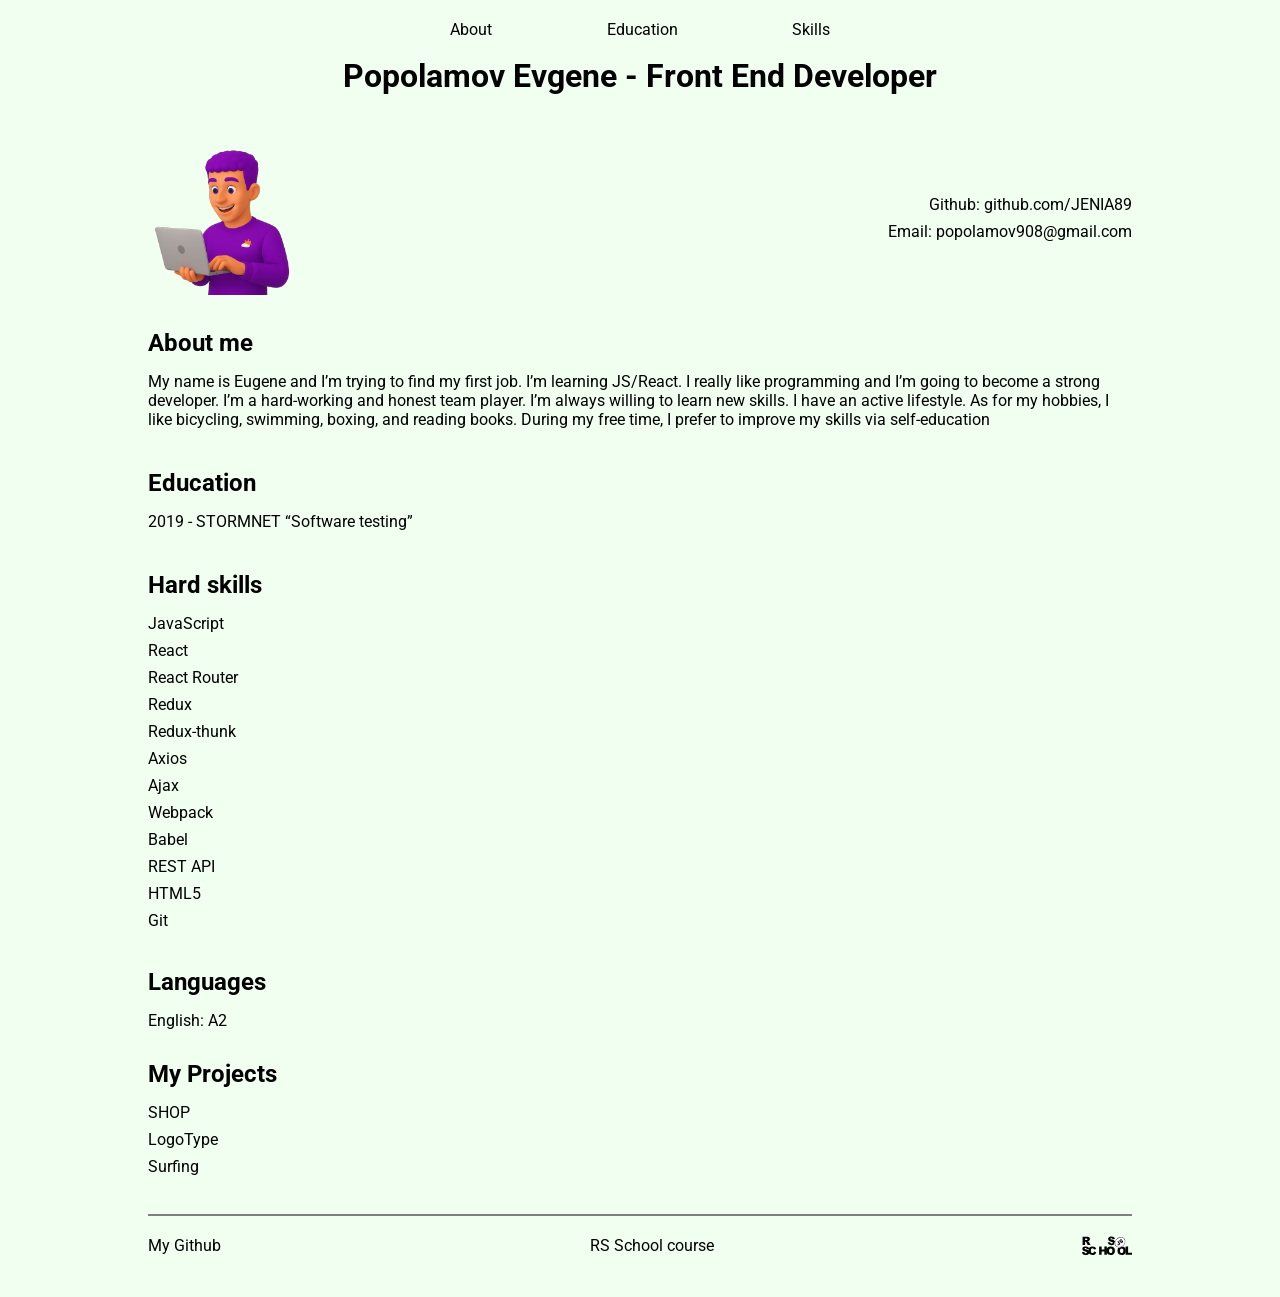
<file: index.html>
<!DOCTYPE html>
<html lang="en">
    <head>
        <meta charset="UTF-8" />
        <meta name="viewport" content="width=device-width, initial-scale=1.0" />
        <link rel="stylesheet" href="style.css" />
        <link href="https://fonts.googleapis.com/css2?family=Roboto:wght@400;500&display=swap" rel="stylesheet" />
        <title>Resume</title>
    </head>
    <body>
        <header class="header">
            <div class="container">
                <nav class="navigation">
                    <ul>
                        <li><a href="#about-me">About</a></li>
                        <li><a href="#education">Education</a></li>
                        <li><a href="#skills">Skills</a></li>
                    </ul>
                </nav>
                <h1>Popolamov Evgene - Front End Developer</h1>
                <div class="header__inner">
                    <div class="photo">
                        <img src="assets/photo.png" alt="photo" width="150" />
                    </div>
                    <div class="contacts">
                        <ul>
                            <li>
                                <a href="https://github.com/JENIA89" target="_blank">Github: github.com/JENIA89</a>
                            </li>
                            <li>
                                <a href="mailto:popolamov908@gmail.com">Email: popolamov908@gmail.com</a>
                            </li>
                        </ul>
                    </div>
                </div>
            </div>
        </header>
        <main>
            <div class="container">
                <div id="about-me">
                    <h2>About me</h2>
                    <div class="about__text">
                        My name is Eugene and I’m trying to find my first job. I’m learning JS/React. I really like programming
                        and I’m going to become a strong developer. I’m a hard-working and honest team player. I’m always willing
                        to learn new skills. I have an active lifestyle. As for my hobbies, I like bicycling, swimming, boxing,
                        and reading books. During my free time, I prefer to improve my skills via self-education
                    </div>
                </div>
            </div>
            <div class="container">
                <div id="education">
                    <h2>Education</h2>
                    <p>2019 - STORMNET “Software testing”</p>
                </div>
            </div>
            <div class="container">
                <div id="skills">
                    <h2>Hard skills</h2>
                    <ul>
                        <li>JavaScript</li>
                        <li>React</li>
                        <li>React Router</li>
                        <li>Redux</li>
                        <li>Redux-thunk</li>
                        <li>Axios</li>
                        <li>Ajax</li>
                        <li>Webpack</li>
                        <li>Babel</li>
                        <li>REST API</li>
                        <li>HTML5</li>
                        <li>Git</li>
                    </ul>
                </div>
            </div>
            <div class="container">
                <div class="languages">
                    <h2>Languages</h2>
                    <p>English: A2</p>
                </div>
            </div>
            <div class="container">
                <div class="projects">
                    <h2>My Projects</h2>
                    <ul>
                        <li><a href="https://elated-wright-cd86d2.netlify.app" target="_blank">SHOP</a></li>
                        <li><a href="https://jenia89.github.io/LogoType_site" target="_blank">LogoType</a></li>
                        <li><a href="https://surfing-site.netlify.app/" target="_blank">Surfing</a></li>
                    </ul>
                </div>
            </div>
        </main>
        <footer>
            <div class="container">
                <div class="footer">
                    <ul>
                        <li><a href="https://github.com/JENIA89" target="_blank">My Github</a></li>
                        <li><a href="https://rs.school/courses/javascript-ru" target="_blank">RS School course</a></li>
                        <li><img src="assets/rs-school-logo.svg" alt="logo" width="50" /></li>
                    </ul>
                </div>
            </div>
        </footer>
    </body>
</html>
</file>
<file: style.css>
* {
    margin: 0;
    padding: 0;
    box-sizing: border-box;
  }
  
  html,
  body {
    font-size: 16px;
    background-color: #f0fff0;
    font-family: "Roboto", sans-serif;
  }
  
  li {
    list-style: none;
    padding-bottom: 8px;
  }
  
  a {
    text-decoration: none;
    color: #000;
  }
  
  .container {
    max-width: 1024px;
    margin: 0 auto;
    padding: 10px 20px;
  }
  
  h1 {
    text-align: center;
    margin-bottom: 50px;
  }
  
  .header__inner {
    text-align: center;
    display: flex;
    justify-content: space-between;
    align-items: center;
  }
  
  .contacts {
    text-align: right;
  }
  
  #about-me,
  #education,
  #skills,
  .projects,
  .footer {
    padding: 10px 0;
  }
  
  .navigation {
      max-width: 400px;
      margin: 0 auto;
      padding: 10px;
      align-items: center;
  }
  
  .navigation ul {
      display: flex;
      justify-content: space-between;
      align-items: center;
  }

  #about-me h2,
  #education h2,
  #skills h2,
  .projects h2,
  .languages h2 {
    margin-bottom: 15px;
  }
  
  .footer {
    border-top: 2px solid grey;
    padding: 20px 0;
  }
  .footer ul {
    display: flex;
    justify-content: space-between;
  }
  
  @media (max-width: 600px) {
      .header__inner,
      .skills__description ul,
      .projects ol{
          display: flex;
          flex-direction: column;
          text-align: center;
      }
  
      .photo{
          margin-bottom: 15px;
      }
   }
</file>
